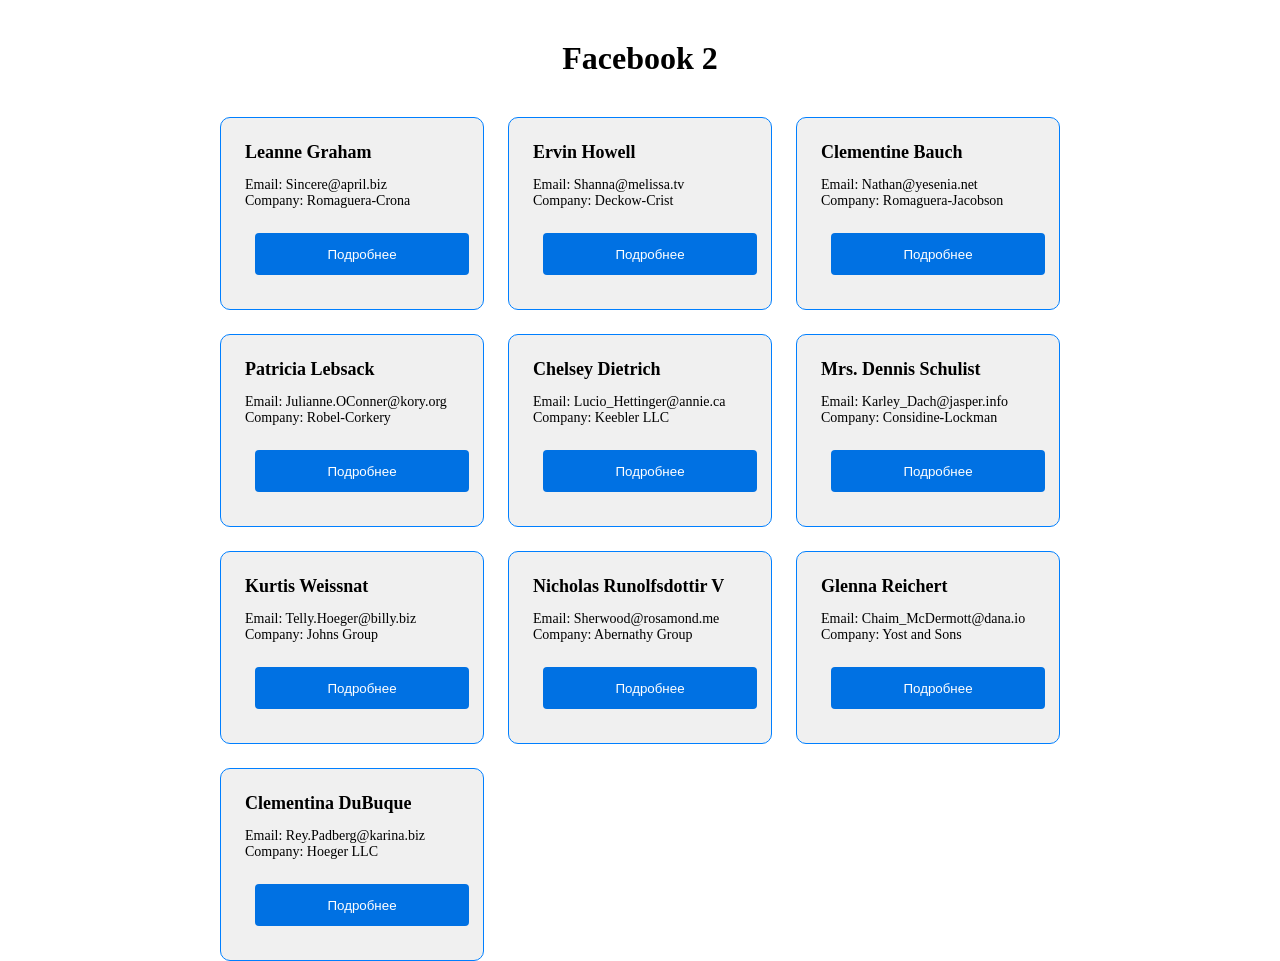
<file: index.html>
<html lang="en">

<head>
    <meta charset="UTF-8">
    <meta name="viewport" content="width=device-width, initial-scale=1.0">
    <link rel="stylesheet" href="./styles/style.css">
    <title>Document</title>
</head>

<body>
    <div class="container">

        <h1 class="title">Facebook 2</h1>

        <div class="box" id="user-box">
        </div>

    </div>

    <script type="module" src="./script.js"></script>
</body>

</html>
</file>
<file: styles/style.css>
* {
    padding: 0;
    margin: 0;
    box-sizing: border-box;
}

.container {
    max-width: 840px;
    width: 100%;
    margin: 0 auto;
}

.title {
    text-align: center;
    margin: 40px 0;
}

.box {
    display: grid;
    grid-template-columns: repeat(3, 1fr);
    gap: 24px;

    .elem {
        padding: 24px;
        background-color: #F0F0F0;
        border: 1px solid #007FFF;
        border-radius: 10px;

        h3 {
            margin-bottom: 14px;
            font-size: 18px;
        }

        p {
            font-size: 14px;
        }

        button {
            width: 100%;
            height: 42px;
            border-radius: 4px;
            color: white;
            background-color: #0071E3;
            border: none;
            margin-top: 24px;
        }
    }
}

button {
    margin: 10px;
    padding: 10px 15px;
    border: none;
    border-radius: 4px;
    background-color: #0071E3;
    color: white;
    cursor: pointer;
    transition: 
    background-color;
}

button:hover {
    background-color: #005BB5;
}

.user-card {
    display: flex;
    justify-content: center;
    align-items: center;
    margin-top: 20px;
    padding: 20px;
    border: 1px solid #ccc;
    border-radius: 8px;
    background-color: #f9f9f9;
    box-shadow: 0 2px 8px rgba(0, 0, 0, 0.1);
}

.card {
    width: 300px;
    padding: 15px;
    border-radius: 8px;
    background-color: #fff;
    box-shadow: 0 4px 12px rgba(0, 0, 0, 0.1);
}

.card h2 {
    margin: 0;
    font-size: 1.5em;
    color: #333;
}

.card p {
    margin: 8px 0;
    color: #555;
}

.card a {
    color: #007bff;
    text-decoration: none;
}

.card a:hover {
    text-decoration: underline;
}
</file>
